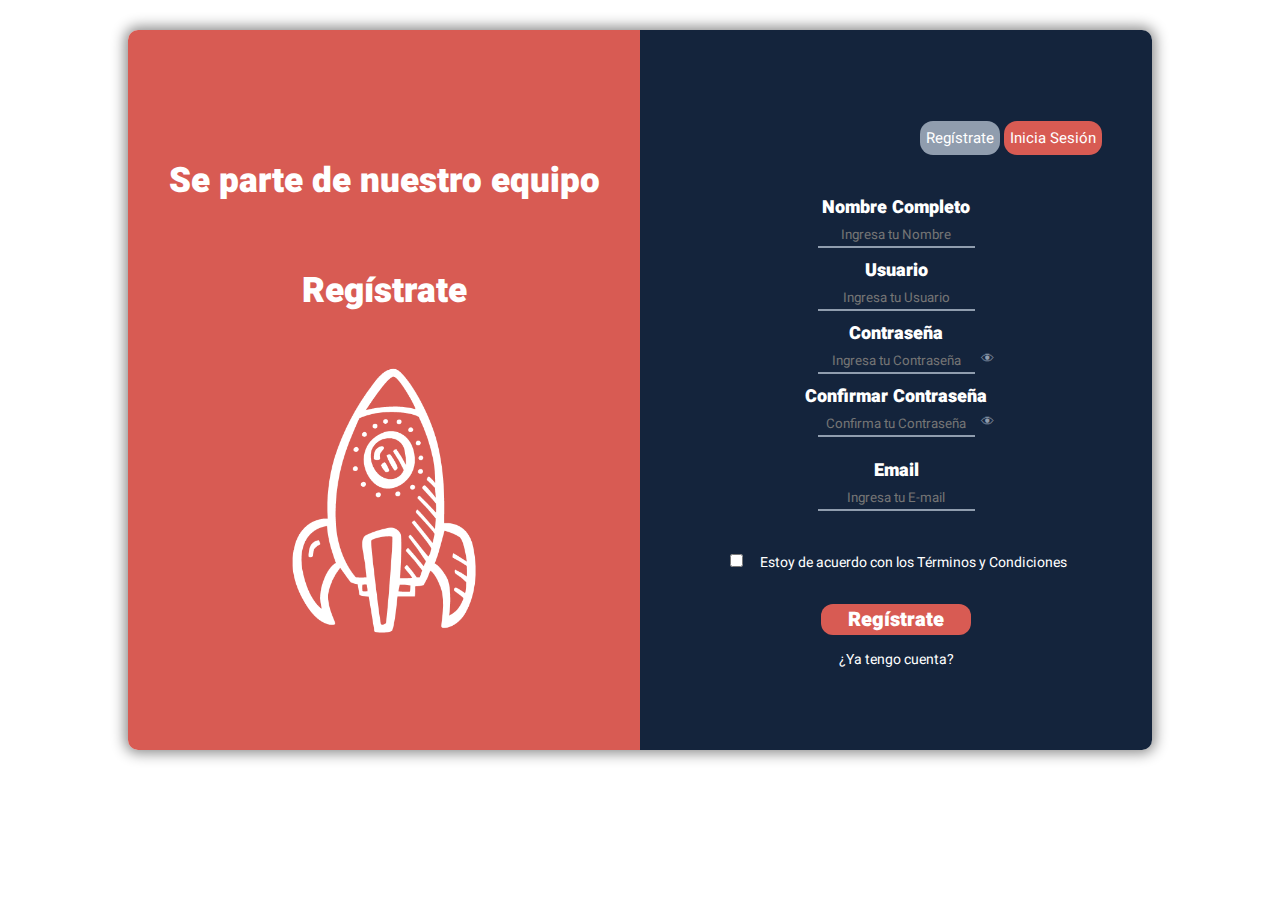
<file: index.html>
<!DOCTYPE html>
<html lang="es">
  <head>
    <meta charset="UTF-8" />
    <meta http-equiv="X-UA-Compatible" content="IE=edge" />
    <meta name="viewport" content="width=device-width, initial-scale=1.0" />
    <title>Formulario de Registro</title>
    <link rel="stylesheet" href="./css/style.css" />
  </head>
  <body>
    <section class="container">
      <div class="left">
        <h2>Se parte de nuestro equipo</h2>
        <h2>Regístrate</h2>
        <img src="./images/icon.png" alt="Cohete" />
      </div>
      <div class="right">
        <nav class="nav">
          <ul>
            <a class="nav-a" href="index.html"
              ><li class="nav-li left-li">Regístrate</li></a
            >
            <a class="nav-a" href="sesion.html"
              ><li class="nav-li right-li">Inicia Sesión</li></a
            >
          </ul>
        </nav>
        <form
          action="https://formspree.io/f/xjvljero"
          method="post"
          autocomplete="on"
          id="post-form"
        >
          <label class="l-controls" for="">Nombre Completo</label>
          <input
            class="controls"
            type="text"
            name="name"
            id="name"
            placeholder="Ingresa tu Nombre"
            required
          />
          <label class="l-controls" for="">Usuario</label>
          <input
            class="controls"
            type="text"
            name="user"
            id="user"
            placeholder="Ingresa tu Usuario"
            required
          />
          <label class="l-controls" for="">Contraseña</label>
          <input
            class="controls"
            type="password"
            name="password"
            placeholder="Ingresa tu Contraseña"
            id="password"
            required
          />
          <button type="button" id="changePassVisibilityBtn">👁</button>
          <label class="l-controls" for="">Confirmar Contraseña</label>
          <input
            class="controls"
            type="password"
            name="repPassword"
            placeholder="Confirma tu Contraseña"
            id="password2"
            required
          />
          <button type="button" id="changePassVisibilityBtn2">👁</button>
          <p id="alert-pass"></p>
          <label class="l-controls" for="">Email</label>
          <input
          class="controls"
          type="email"
          name="email"
          id="email"
          placeholder="Ingresa tu E-mail"
          required
          />

          <p>
            <input class="controls terms" type="checkbox" name="terms" required />Estoy
            de acuerdo con los <a>Términos y Condiciones</a>
          </p>
          <input class="boton" type="submit" value="Regístrate" />
          <p><a href="sesion.html">¿Ya tengo cuenta?</a></p>
        </form>
      </div>
    </section>
    <section class="container-success visibilityOff">
      <div class="left">
        <h2>Gracias por ser parte de nuestro equipo</h2>
        <img src="./images/icon.png" alt="Cohete" />
      </div>
      <div class="right">
        <h2>Tu registro ha sido exitoso</h2>
        <p id="success"></p>
      </div>
    </section>
    <script src="./js/mainIndex.js"></script>
  </body>
</html>
</file>
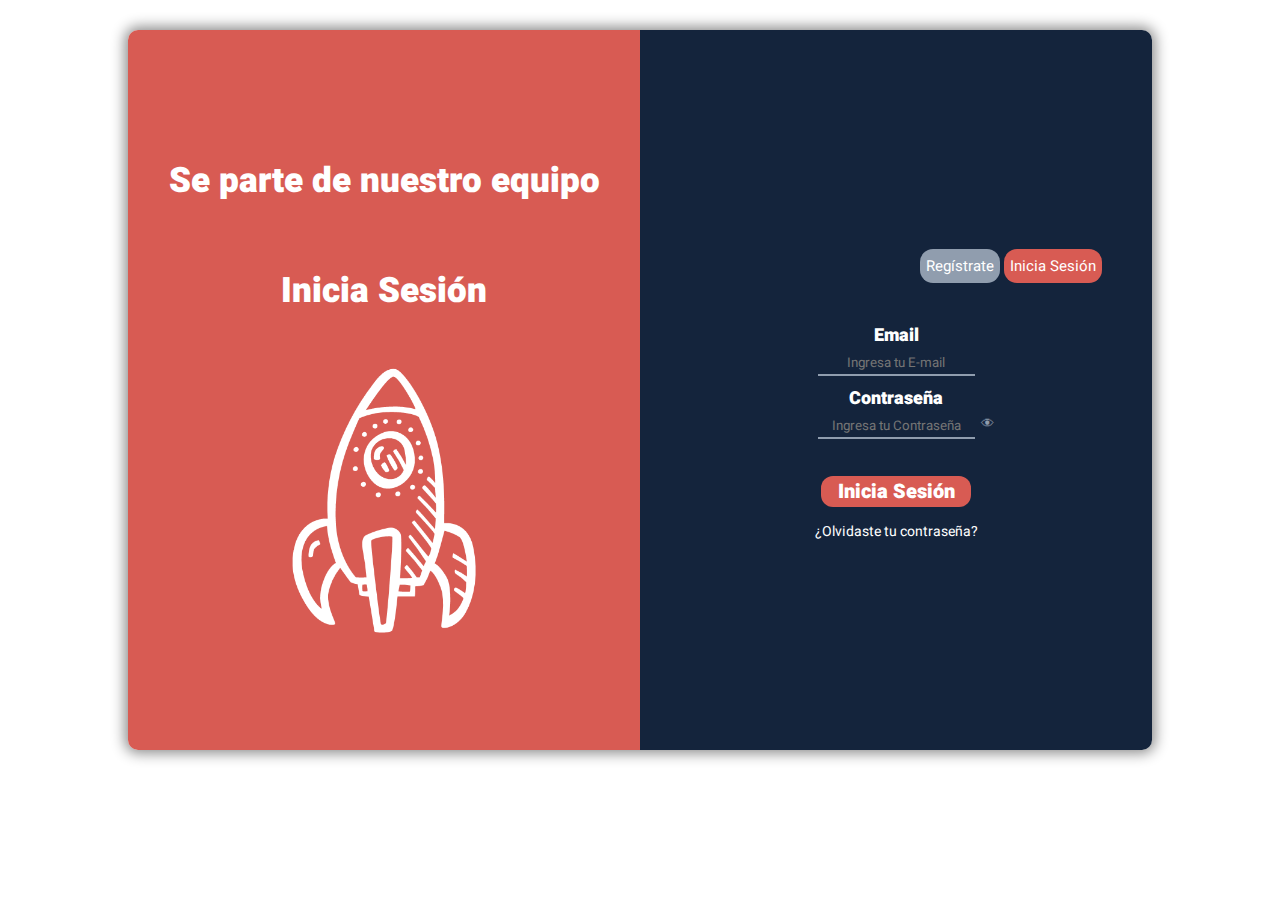
<file: sesion.html>
<!DOCTYPE html>
<html lang="es">
  <head>
    <meta charset="UTF-8" />
    <meta http-equiv="X-UA-Compatible" content="IE=edge" />
    <meta name="viewport" content="width=device-width, initial-scale=1.0" />
    <title>Formulario de Registro</title>
    <link rel="stylesheet" href="./css/style.css" />
  </head>
  <body>
    <section class="container">
      <div class="left">
        <h2>Se parte de nuestro equipo</h2>
        <h2>Inicia Sesión</h2>
        <img src="./images/icon.png" alt="Cohete" />
      </div>
      <div class="right">
        <nav class="nav">
          <ul>
            <a class="nav-a" href="index.html"
              ><li class="nav-li left-li">Regístrate</li></a
            >
            <a class="nav-a" href="sesion.html"
              ><li class="nav-li right-li">Inicia Sesión</li></a
            >
          </ul>
        </nav>
        <form
          action="https://formspree.io/f/xjvljero"
          method="post"
          autocomplete="on"
        >
          <label class="l-controls" for="">Email</label>
          <input
            class="controls"
            type="email"
            name="email"
            placeholder="Ingresa tu E-mail"
            required
          />
          <label class="l-controls" for="">Contraseña</label>
          <input
            class="controls"
            type="password"
            name="password"
            id="password"
            placeholder="Ingresa tu Contraseña"
            required
            />
          <button type="button" id="changePassVisibilityBtn">👁</button>
          <br>
          <input class="boton" type="submit" value="Inicia Sesión" />
          <p><a href="#">¿Olvidaste tu contraseña?</a></p>
        </form>
      </div>
    </section>
    <script src="./js/main.js"></script>
  </body>
</html>
</file>
<file: css/style.css>
@import url("https://fonts.googleapis.com/css2?family=Diplomata+SC&family=Heebo:wght@200&family=Oswald:wght@200&display=swap");

body{
  margin: 0;
  padding: 0;
  box-sizing: border-box;
}

.left {
  background-color: #d85b53;
  color: #fff;
  width: 40vw;
  text-align: center;
  border-radius: 10px 0 0px 10px;
  display: flex;
  flex-wrap: wrap;
  flex-direction: column;
  align-items: center;
  justify-content: center;
}

.left img {
  width: 24vw;
}

.right {
  background-color: #14243c;
  color: #fff;
  width: 40vw;
  text-align: center;
  border-radius: 0 10px 10px 0;
  display: flex;
  flex-wrap: wrap;
  flex-direction: column;
  justify-content: center;
  align-items: center;
}

.right label {
  display: block;
}
.container, .container-success {
  display: flex;
  margin: 30px auto;
  width: 80vw;
  height: 80vh;
  border-radius: 10px;
  box-shadow: 0px 0px 14px 3px #888888;
}

.l-controls {
  border: none;
  font-family: "Heebo", sans-serif, "Diplomata SC";
  font-weight: 900;
  font-size: 18px;
  margin-bottom: 3px;
}

.controls {
  border-bottom: 2px solid #909dae;
  background-color: #14243c;
  border-top: none;
  border-left: none;
  border-right: none;
  text-align: center;
  margin-bottom: 9px;
  color: #fff;
  outline: none;
  font-family: "Heebo", sans-serif, "Diplomata SC";
}

.container p {
  text-align: center;
  font-family: "Heebo", sans-serif, "Diplomata SC";
  font-size: 14px;
  margin-bottom: 0;
  margin-top: 14px;
}

.terms {
  margin-right: 17px;
  margin-top: 20px;
}

.boton {
  border-radius: 12px;
  color: #fff;
  border: none;
  background: #d85b53;
  width: 150px;
  height: 31px;
  margin-top: 28px;
  font-family: "Heebo", sans-serif, "Diplomata SC";
  font-weight: 900;
  font-size: 20px;
}
a {
  color: #fff;
  text-decoration: none;
}
p a:hover {
  text-decoration: underline;
}

.nav-li {
  color: #fff;
  display: inline;
  border: 1px;
  border-radius: 13px;
  padding: 6px;
}

.nav ul {
  margin-right: 50px;
  margin-bottom: 45px;
}

.nav-a {
  text-decoration: none;
}

.left-li {
  background-color: #909dae;
  font-family: "Heebo", sans-serif, "Diplomata SC";
  font-size: 15px;
}

.right-li {
  background-color: #d85b53;
  font-family: "Heebo", sans-serif, "Diplomata SC";
  font-size: 15px;
}
.right nav {
  align-self: flex-end;
}

input:-webkit-autofill,
input:-webkit-autofill:hover,
input:-webkit-autofill:focus,
input:-webkit-autofill:active {
  transition: background-color 5000s ease-in-out 0s, color 5000s ease-out;
}

h2 {
  font-family: "Heebo", sans-serif, "Diplomata SC";
  font-size: 35px;
  font-weight: 900;
}

#changePassVisibilityBtn, #changePassVisibilityBtn2 {
  background-color: transparent;
  color: #909dae;
  border: none;
  position: absolute;
}

#alert-pass {
  text-align: center;
    font-family: "Heebo", sans-serif, "Diplomata SC";
    font-size: 14px;
    margin: 11px 0;
    color: #d85b53;
    font-weight: bold;
}

.visibilityOff {
  display: none;
}

#success {
  text-align: center;
  font-family: "Heebo", sans-serif, "Diplomata SC";
  font-size: 14px;
  margin: 100px 50px;
}
@media (max-width: 1024px) {
  .container, .container-success {
    width: auto;
    height: 60vh;
  }

  .left h2 {
    padding: 0 3px;
  }

  .right {
    padding: 0 0 75px;
  }

  .left, .right {
    width: 50%;
  }
}

@media (max-width: 768px) {
  .container, .container-success {
    height: 75vh;
    width: 94vw;
  }

  .left, .right {
    width: 47vw;
  }
}

@media (max-width: 600px) {
  .container, .container-success {
    flex-direction: column;
    width: 80%;
    height: 100%;
  }

  .right {
    padding-top: 50px;
    border-radius: 0 0 10px 10px;
  }

.left {
  padding-bottom: 60px;
  border-radius: 10px 10px 0 0;
}

  .left, .right {
    width: auto;
    padding-left: 60px;
    padding-right: 60px;
  }
}

@media (max-width: 375px) {
  .nav ul {
    margin-left: -38px;
    margin-right: 0;
  }
}
</file>
